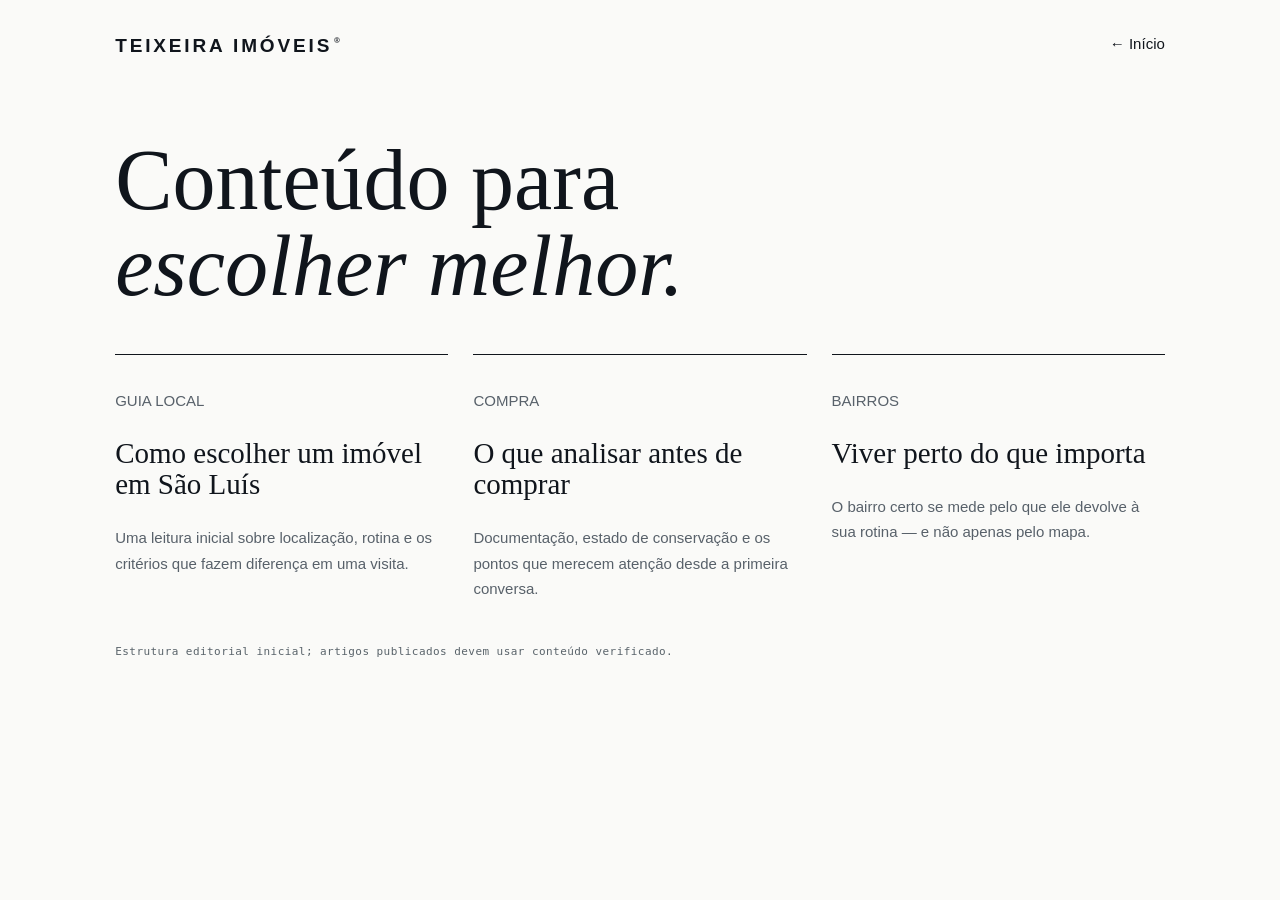
<file: blog.html>
<!doctype html><html lang="pt-BR"><head><meta charset="utf-8"><meta name="viewport" content="width=device-width,initial-scale=1"><title>Conteúdo | Teixeira Imóveis</title><link rel="stylesheet" href="styles.css"><style>.blog{padding:35px 9vw 90px}.blog nav{display:flex;justify-content:space-between}.blog h1{font:500 clamp(48px,7vw,86px)/1 var(--serif);margin:80px 0 45px}.posts{display:grid;grid-template-columns:repeat(3,1fr);gap:25px}.post{border-top:1px solid var(--ink);padding-top:18px}.post h2{font:500 29px/1.1 var(--serif)}.post p{line-height:1.7;color:#58616a}@media(max-width:700px){.blog{padding:25px 6vw 65px}.posts{grid-template-columns:1fr}}</style></head><body><main class="blog"><nav><a class="wordmark dark" href="index.html">TEIXEIRA IMÓVEIS<span>®</span></a><a href="index.html">← Início</a></nav><h1>Conteúdo para<br><em>escolher melhor.</em></h1><section class="posts"><article class="post"><p>GUIA LOCAL</p><h2>Como escolher um imóvel em São Luís</h2><p>Uma leitura inicial sobre localização, rotina e os critérios que fazem diferença em uma visita.</p></article><article class="post"><p>COMPRA</p><h2>O que analisar antes de comprar</h2><p>Documentação, estado de conservação e os pontos que merecem atenção desde a primeira conversa.</p></article><article class="post"><p>BAIRROS</p><h2>Viver perto do que importa</h2><p>O bairro certo se mede pelo que ele devolve à sua rotina — e não apenas pelo mapa.</p></article></section><p class="demo-note">Estrutura editorial inicial; artigos publicados devem usar conteúdo verificado.</p></main></body></html>
</file>
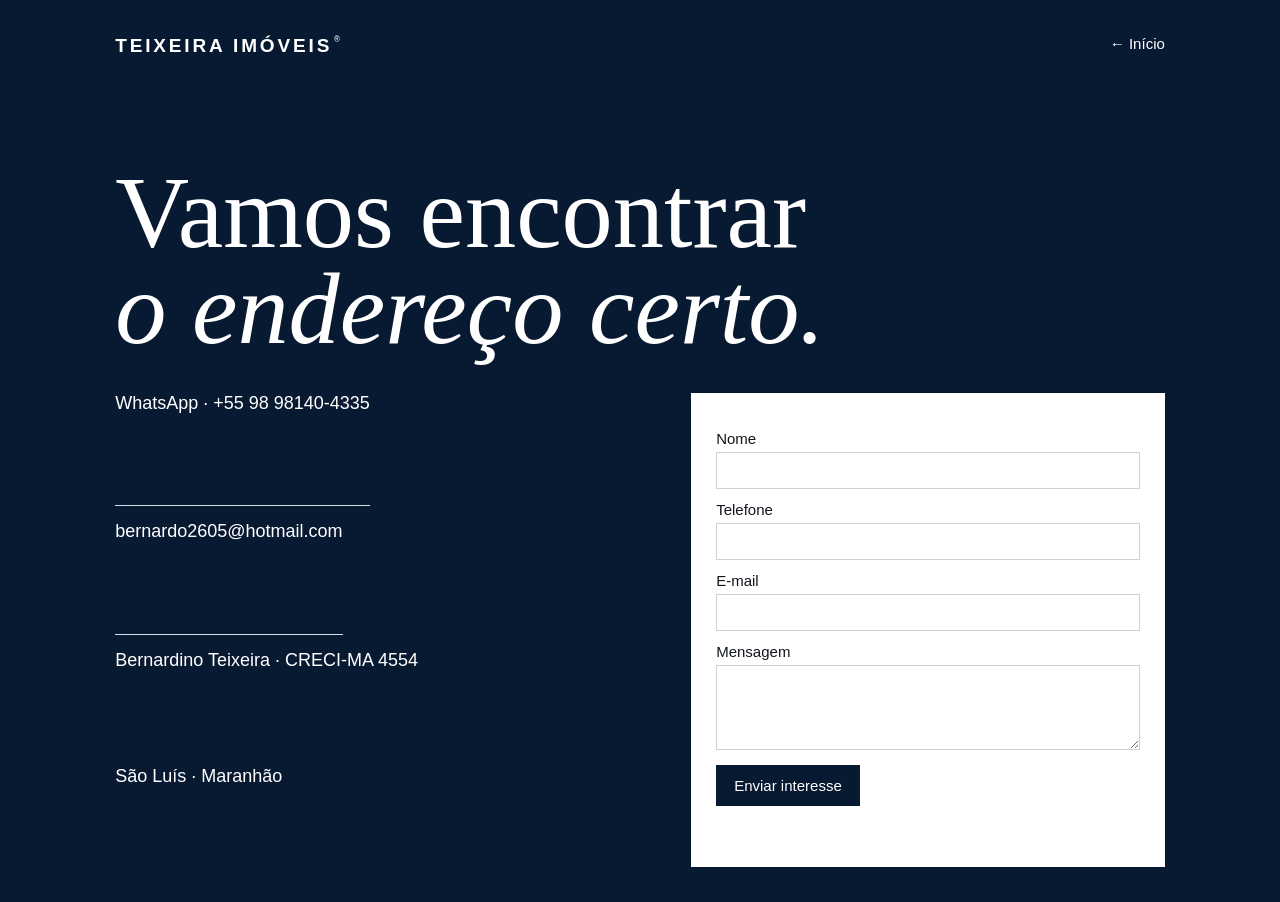
<file: contato.html>
<!doctype html><html lang="pt-BR"><head><meta charset="utf-8"><meta name="viewport" content="width=device-width,initial-scale=1"><title>Contato | Teixeira Imóveis</title><link rel="stylesheet" href="styles.css"><style>.contact-page{min-height:100vh;background:#081a31;color:#fff;padding:35px 9vw}.contact-page nav{display:flex;justify-content:space-between}.contact-page h1{font:500 clamp(52px,8vw,105px)/.94 var(--serif);margin:12vh 0 35px}.contact-layout{display:grid;grid-template-columns:1fr 1fr;gap:8vw}.contact-list{display:grid;gap:15px;font-size:18px}.contact-list a{border-bottom:1px solid #d4dee5;padding-bottom:12px;width:max-content;max-width:100%}.lead-form{background:#fff;color:#10151c;padding:25px}.lead-form label{display:block;margin:12px 0}.lead-form input,.lead-form textarea{width:100%;padding:10px;margin-top:5px;border:1px solid #ccd2d0}.lead-form textarea{min-height:85px}.lead-form button{background:#081a31;color:#fff;border:0;padding:12px 18px;cursor:pointer}.lead-form output{display:block;min-height:24px;margin-top:12px;color:#3d545c}@media(max-width:700px){.contact-page{padding:25px 6vw}.contact-page h1{margin-top:10vh}.contact-layout{grid-template-columns:1fr}}</style></head><body><main class="contact-page"><nav><a class="wordmark" href="index.html">TEIXEIRA IMÓVEIS<span>®</span></a><a href="index.html">← Início</a></nav><h1>Vamos encontrar<br><em>o endereço certo.</em></h1><div class="contact-layout"><div class="contact-list"><a href="https://wa.me/5598981404335" target="_blank" rel="noreferrer">WhatsApp · +55 98 98140-4335</a><a href="mailto:bernardo2605@hotmail.com">bernardo2605@hotmail.com</a><span>Bernardino Teixeira · CRECI-MA 4554</span><span>São Luís · Maranhão</span></div><form class="lead-form" data-lead-form><label>Nome<input name="name" required maxlength="120"></label><label>Telefone<input name="phone" required maxlength="30"></label><label>E-mail<input name="email" type="email"></label><label>Mensagem<textarea name="message" maxlength="1500"></textarea></label><input name="website" tabindex="-1" autocomplete="off" aria-hidden="true" style="display:none"><button>Enviar interesse</button><output role="status"></output></form></div></main><script src="backend.js"></script></body></html>
</file>
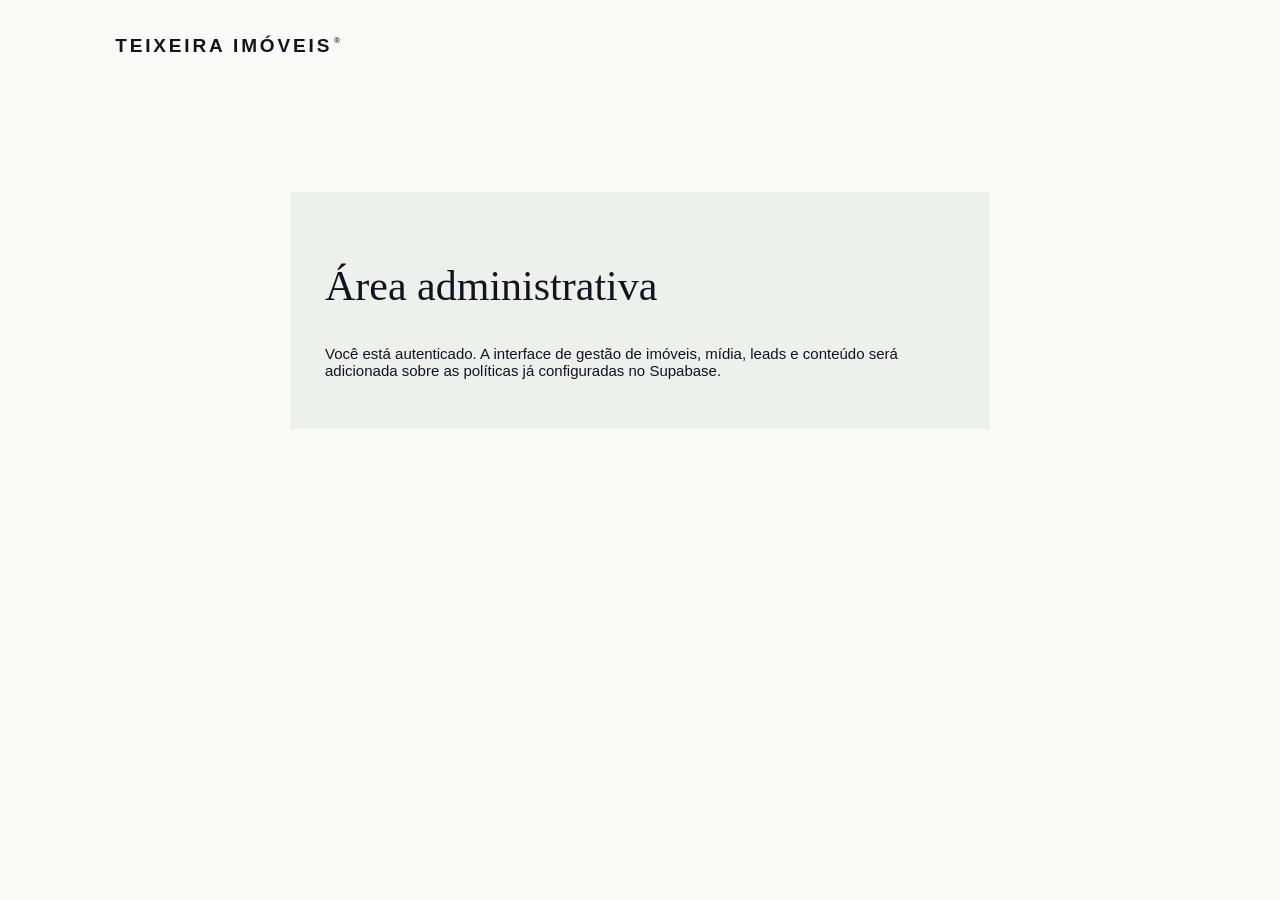
<file: painel-gestao-imobiliaria-dashboard.html>
<!doctype html><html lang="pt-BR"><head><meta charset="utf-8"><meta name="viewport" content="width=device-width,initial-scale=1"><title>Dashboard | Teixeira Imóveis</title><link rel="stylesheet" href="styles.css"><style>main{padding:35px 9vw}.notice{max-width:700px;margin:15vh auto;padding:35px;background:#edf0ed}.notice h1{font:500 42px var(--serif)}</style></head><body><main><a class="wordmark dark" href="index.html">TEIXEIRA IMÓVEIS<span>®</span></a><section class="notice"><h1>Área administrativa</h1><p>Você está autenticado. A interface de gestão de imóveis, mídia, leads e conteúdo será adicionada sobre as políticas já configuradas no Supabase.</p></section></main></body></html>
</file>
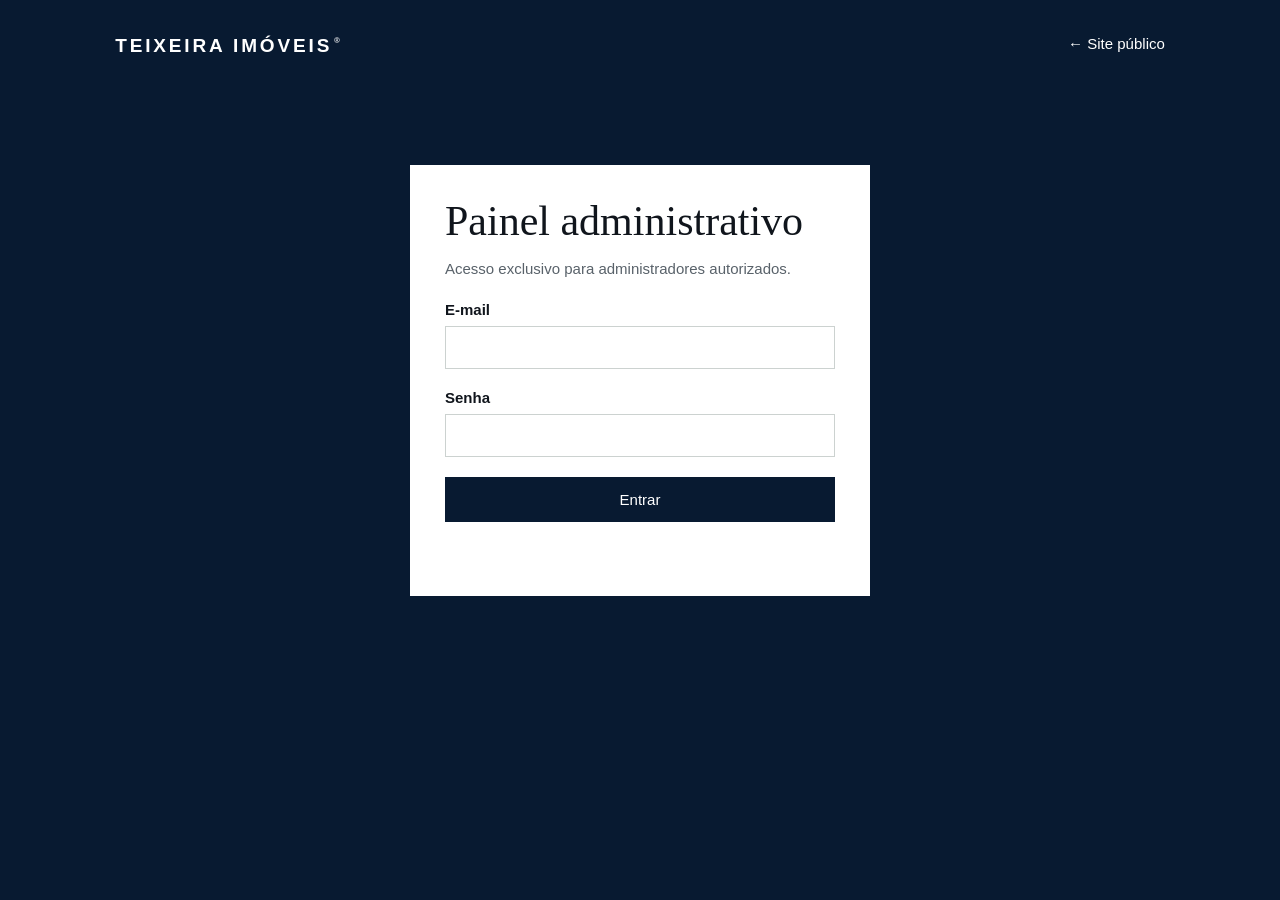
<file: painel-gestao-imobiliaria.html>
<!doctype html><html lang="pt-BR"><head><meta charset="utf-8"><meta name="viewport" content="width=device-width,initial-scale=1"><title>Painel | Teixeira Imóveis</title><link rel="stylesheet" href="styles.css"><style>main{min-height:100vh;background:#081a31;color:#fff;padding:35px 9vw}.top{display:flex;justify-content:space-between}.card{max-width:460px;margin:12vh auto;background:#fff;color:#10151c;padding:35px}.card h1{font:500 42px/1 var(--serif);margin:0 0 14px}.card p{line-height:1.6;color:#59626a}.card label{display:block;margin-top:20px;font-weight:600}.card input{width:100%;padding:13px;margin-top:8px;border:1px solid #ccd2d0}.card button{margin-top:20px;width:100%;padding:14px;border:0;background:#081a31;color:#fff;cursor:pointer}.card [role=status]{display:block;min-height:24px;margin-top:15px;color:#41555e;font-size:14px}</style></head><body><main><div class="top"><a class="wordmark" href="index.html">TEIXEIRA IMÓVEIS<span>®</span></a><a href="index.html">← Site público</a></div><section class="card"><h1>Painel administrativo</h1><p>Acesso exclusivo para administradores autorizados.</p><form id="login"><label>E-mail<input type="email" name="email" required autocomplete="email"></label><label>Senha<input type="password" name="password" required autocomplete="current-password"></label><button>Entrar</button><output role="status"></output></form></section></main><script type="module">import {createClient} from 'https://esm.sh/@supabase/supabase-js@2';const s=createClient('https://jogigyfekkahvbwmhpdh.supabase.co','sb_publishable_xZPGcSB_lzEufmWLCZ8rzg_SbytVTbJ');const f=document.querySelector('#login'),o=f.querySelector('output');f.addEventListener('submit',async e=>{e.preventDefault();o.textContent='Verificando…';const v=Object.fromEntries(new FormData(f));const {data,error}=await s.auth.signInWithPassword(v);if(error){o.textContent='Não foi possível autenticar.';return}const {data:profile,error:profileError}=await s.from('profiles').select('id').eq('id',data.user.id).maybeSingle();if(profileError||!profile){await s.auth.signOut();o.textContent='Sua conta não tem permissão administrativa.';return}location.href='painel-gestao-imobiliaria-dashboard.html'})</script></body></html>
</file>
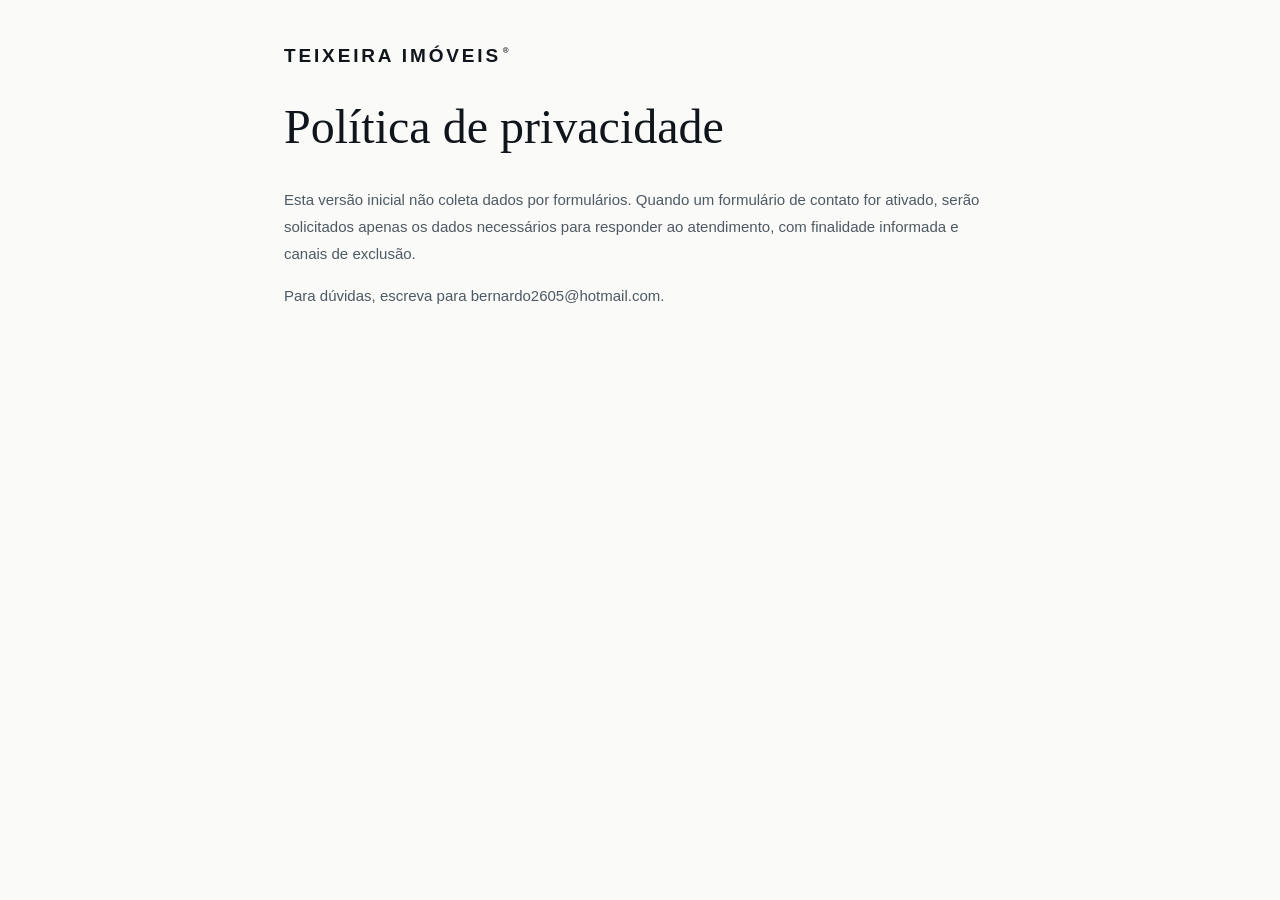
<file: politica-de-privacidade.html>
<!doctype html><html lang="pt-BR"><head><meta charset="utf-8"><meta name="viewport" content="width=device-width,initial-scale=1"><title>Privacidade | Teixeira Imóveis</title><link rel="stylesheet" href="styles.css"><style>main{max-width:760px;margin:auto;padding:45px 24px 80px}h1{font:500 48px var(--serif)}p{line-height:1.8;color:#4f5962}</style></head><body><main><a class="wordmark dark" href="index.html">TEIXEIRA IMÓVEIS<span>®</span></a><h1>Política de privacidade</h1><p>Esta versão inicial não coleta dados por formulários. Quando um formulário de contato for ativado, serão solicitados apenas os dados necessários para responder ao atendimento, com finalidade informada e canais de exclusão.</p><p>Para dúvidas, escreva para <a href="mailto:bernardo2605@hotmail.com">bernardo2605@hotmail.com</a>.</p></main></body></html>
</file>
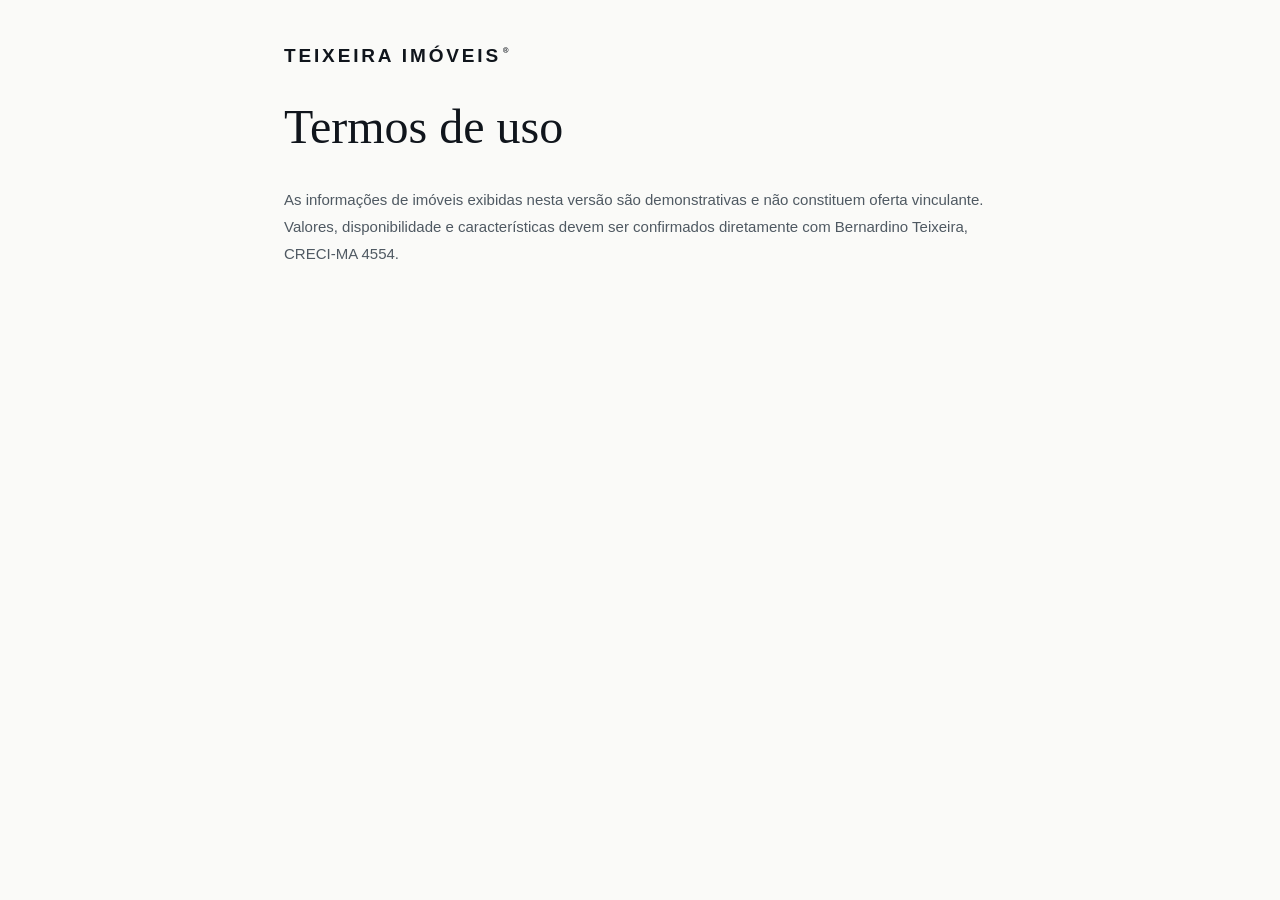
<file: termos-de-uso.html>
<!doctype html><html lang="pt-BR"><head><meta charset="utf-8"><meta name="viewport" content="width=device-width,initial-scale=1"><title>Termos de uso | Teixeira Imóveis</title><link rel="stylesheet" href="styles.css"><style>main{max-width:760px;margin:auto;padding:45px 24px 80px}h1{font:500 48px var(--serif)}p{line-height:1.8;color:#4f5962}</style></head><body><main><a class="wordmark dark" href="index.html">TEIXEIRA IMÓVEIS<span>®</span></a><h1>Termos de uso</h1><p>As informações de imóveis exibidas nesta versão são demonstrativas e não constituem oferta vinculante. Valores, disponibilidade e características devem ser confirmados diretamente com Bernardino Teixeira, CRECI-MA 4554.</p></main></body></html>
</file>
<file: styles.css>
:root{--navy:#081a31;--ink:#10151c;--mist:#f4f4f0;--line:#d9dcd8;--paper:#fafaf8;--mono:"DM Mono",monospace;--sans:"Manrope",sans-serif;--serif:"Playfair Display",serif}
*{box-sizing:border-box}
html{scroll-behavior:smooth}
body{margin:0;background:var(--paper);color:var(--ink);font-family:var(--sans);font-size:15px}
a{color:inherit;text-decoration:none}
button,select{font:inherit}
.hero{min-height:760px;height:100vh;position:relative;color:white;overflow:hidden}
.hero-video,.hero-shade{position:absolute;inset:0;width:100%;height:100%}
.hero-video{object-fit:cover}
.hero-shade{background:linear-gradient(90deg,rgba(5,16,29,.64),rgba(5,16,29,.1) 55%,rgba(5,16,29,.28)),linear-gradient(0deg,rgba(3,12,22,.55),transparent 48%)}
.topbar{position:relative;z-index:2;display:grid;grid-template-columns:1fr auto 1fr;align-items:center;padding:27px 4.5vw;border-bottom:1px solid rgba(255,255,255,.25)}
.wordmark{font-weight:700;letter-spacing:.15em;font-size:19px}
.wordmark span{font:9px var(--mono);vertical-align:top;margin-left:2px}
.topbar nav{display:flex;gap:31px;font-size:12px}
.topbar nav a{opacity:.78}
.topbar nav .is-active,.topbar nav a:hover{opacity:1}
.nav-cta{justify-self:end;font-size:12px;border-bottom:1px solid #fff;padding-bottom:6px}
.nav-cta span{margin-left:7px}
.menu-toggle{display:none}
.hero-copy{position:absolute;z-index:1;left:9vw;top:25.5vh;max-width:710px}
.location-mark,.section-label{font:11px var(--mono);letter-spacing:.09em;text-transform:uppercase}
.location-mark{margin:0 0 22px}
.hero h1{font:500 clamp(59px,7.4vw,119px)/.92 var(--serif);letter-spacing:-.055em;margin:0}
.hero h1 em,h2 em{font-weight:500}
.hero-intro{max-width:325px;line-height:1.7;margin:28px 0}
.finder{position:absolute;z-index:2;bottom:64px;left:9vw;right:9vw;display:grid;grid-template-columns:1.12fr 1fr 1fr 1fr 132px;background:#fff;color:var(--ink);min-height:101px;padding:0 8px;align-items:stretch}
.finder-label{position:absolute;top:-24px;left:0;font:11px var(--mono);letter-spacing:.09em;text-transform:uppercase;color:#fff}
.finder label{display:flex;flex-direction:column;justify-content:center;padding:0 23px;border-right:1px solid var(--line)}
.finder label span{font-size:11px;color:#4f565c;margin-bottom:7px}
.finder select{border:0;background:transparent;outline:0;color:var(--ink);font-size:12px}
.finder button{background:var(--navy);color:white;border:0;margin:8px;cursor:pointer;font-size:12px}
.finder button svg{width:17px;height:17px;fill:none;stroke:currentColor;stroke-width:1.7;stroke-linecap:round;stroke-linejoin:round}
.finder button span{font-size:20px;margin-left:12px}
.scroll-note{position:absolute;bottom:21px;left:9vw;z-index:2;font:11px var(--mono);letter-spacing:.06em}
.scroll-note span{display:inline-block;height:19px;border-left:1px solid white;vertical-align:middle;margin-right:8px}
.hero-index{position:absolute;right:4.5vw;bottom:21px;z-index:2;font:10px var(--mono)}
.hero-index i{display:inline-block;width:42px;border-top:1px solid white;vertical-align:middle;margin:0 8px}
.intro-band{padding:160px 9vw 150px;display:grid;grid-template-columns:28% 1fr;gap:30px}
.section-label{margin:3px 0;color:#46515a}
.intro-band h2,.section-head h2,.journal h2,.contact h2{font:500 clamp(35px,4.3vw,66px)/1.04 var(--serif);letter-spacing:-.045em;margin:0}
.intro-band>div>p{max-width:425px;line-height:1.8;color:#5d6369;margin:31px 0 0}
.properties{background:#ebedea;padding:115px 9vw 130px}
.section-head{display:flex;justify-content:space-between;align-items:end;margin-bottom:48px}
.section-head h2{font-size:47px;margin-top:13px}
.text-link{font-size:12px;border-bottom:1px solid var(--ink);padding-bottom:7px;white-space:nowrap}
.text-link span{margin-left:12px;font-size:17px}
.property-grid{display:grid;grid-template-columns:1.44fr 1fr 1fr;gap:22px}
.property-photo{display:block;position:relative;overflow:hidden;background:#c7ccc8;height:350px}
.property-large .property-photo{height:470px}
.property-photo img{width:100%;height:100%;object-fit:cover;transition:transform .8s cubic-bezier(.2,.7,.2,1)}
.property:hover img{transform:scale(1.045)}
.tag,.photo-count{position:absolute;top:15px;font:11px var(--mono);letter-spacing:.06em;text-transform:uppercase;padding:8px 10px;background:#fff}
.photo-count{top:auto;bottom:14px;right:14px;background:rgba(9,20,29,.75);color:#fff}
.tag-dark{background:var(--navy);color:#fff}
.property-meta{padding:18px 1px}
.property-meta p{font:11px var(--mono);letter-spacing:.06em;text-transform:uppercase;color:#46515a;margin:0 0 9px}
.property-meta h3{font:500 20px var(--serif);margin:0 0 15px}
.property-bottom{display:flex;justify-content:space-between;gap:8px;color:#4e565d;font-size:12px}
.property-bottom strong{font:600 12px var(--sans);color:var(--ink);white-space:nowrap}
.metrics{background:var(--navy);color:#fff;padding:86px 9vw 90px;display:grid;grid-template-columns:1fr 1.4fr;align-items:end;gap:60px}
.metrics>p{font:500 31px/1.2 var(--serif);max-width:350px;margin:0}
.metric-list{display:flex;justify-content:space-between;gap:30px}
.metric-list span{font-size:11px;color:#b6c1cd}
.metric-list strong{display:block;font:500 42px var(--serif);color:#fff;margin-bottom:8px}
.journal{padding:155px 9vw;display:grid;grid-template-columns:1.06fr .94fr;gap:11vw;align-items:center}
.journal-visual{position:relative}
.journal-visual img{display:block;width:100%;height:545px;object-fit:cover}
.journal-visual p{position:absolute;bottom:24px;left:25px;color:white;font:500 22px/1.18 var(--serif);margin:0}
.journal h2{margin:14px 0 30px}
.body-copy{color:#60676c;max-width:400px;line-height:1.85;margin:0 0 32px}
.testimonial{background:#e1e5e2;padding:125px 20vw;text-align:center}
.quote-mark{font:80px/.7 var(--serif);color:#899893;margin:0}
.testimonial blockquote{font:500 clamp(29px,3.4vw,50px)/1.18 var(--serif);letter-spacing:-.035em;margin:10px 0 35px}
.testimonial div{display:flex;justify-content:center;align-items:center;gap:12px;color:#657069;font:10px var(--mono);letter-spacing:.05em}
.testimonial i{width:22px;border-top:1px solid #87938f}
.contact{background:#0a182b;color:#fff;min-height:530px;padding:105px 9vw 70px;position:relative}
.contact .section-label{color:#c8d4de}
.contact h2{font-size:clamp(50px,6vw,88px);margin:13px 0 45px}
.contact-link{display:inline-block;border-bottom:1px solid #fff;padding-bottom:9px;font-size:14px}
.contact-link span{font-size:20px;margin-left:13px}
.contact-note{position:absolute;right:9vw;bottom:73px;font-size:12px;color:#c8d4de}
footer{padding:28px 4.5vw;display:flex;align-items:center;gap:35px;background:#fff;font-size:11px;color:#657079}
footer .dark{color:var(--navy)}
footer>div{margin-left:auto;display:flex;gap:20px}
.whatsapp{position:fixed;right:25px;bottom:25px;width:49px;height:49px;border-radius:50%;background:#22a660;color:#fff;z-index:4;display:grid;place-items:center;font-size:28px;box-shadow:0 8px 18px rgba(0,0,0,.2);transition:transform .2s}
.whatsapp:hover{transform:translateY(-3px)}
::selection{background:#b6c9bd;color:var(--ink)}

.topbar nav a,.nav-cta{position:relative;text-shadow:0 1px 9px rgba(0,0,0,.8)}
.nav-cta span,.text-link span,.contact-link span{display:inline-flex;vertical-align:middle;margin-left:8px}.nav-cta svg,.text-link svg,.contact-link svg{width:15px;height:15px;fill:none;stroke:currentColor;stroke-width:1.7;stroke-linecap:round;stroke-linejoin:round}.menu-toggle svg{width:24px;height:24px;fill:none;stroke:currentColor;stroke-width:1.7;stroke-linecap:round}.menu-toggle{padding:4px}.demo-note{font:11px var(--mono);letter-spacing:.04em;color:#59636a;margin:28px 0 0}.metrics small{grid-column:2;color:#b6c1cd;font:11px var(--mono);letter-spacing:.04em}.testimonial .demo-note{margin:24px 0 0;color:#596a63}.whatsapp svg{width:25px;height:25px;fill:none;stroke:currentColor;stroke-width:1.7;stroke-linecap:round;stroke-linejoin:round}
@media(max-width:820px){.hero{min-height:780px}
.topbar{grid-template-columns:1fr auto;padding:22px 6vw}
.topbar nav,.nav-cta{display:none}
.menu-toggle{display:block;justify-self:end;background:transparent;border:0;color:#fff;font-size:21px}
.hero-copy{left:6vw;right:6vw;top:21vh}
.hero h1{font-size:clamp(56px,16vw,85px)}
.hero-intro{font-size:13px}
.finder{left:6vw;right:6vw;bottom:72px;grid-template-columns:1fr 1fr;min-height:190px;padding:8px}
.finder label{padding:0 12px}
.finder label:nth-of-type(2){border-right:0}
.finder label:nth-of-type(3){border-top:1px solid var(--line)}
.finder button{grid-column:2;grid-row:2}
.scroll-note{left:6vw}
.hero-index{right:6vw}
.intro-band{padding:90px 6vw;display:block}
.intro-band .section-label{margin-bottom:34px}
.intro-band h2{font-size:38px}
.properties{padding:76px 6vw}
.section-head{display:block;margin-bottom:35px}
.section-head h2{font-size:38px;margin-bottom:25px}
.property-grid{grid-template-columns:1fr;gap:20px}
.property-photo,.property-large .property-photo{height:350px}
.metrics{padding:67px 6vw;display:block}
.metrics>p{font-size:28px;margin-bottom:48px}
.metric-list{display:grid;grid-template-columns:1fr 1fr;gap:28px}
.metric-list strong{font-size:36px}
.journal{padding:90px 6vw;display:flex;flex-direction:column;gap:50px;align-items:stretch}
.journal-visual img{height:430px}
.journal h2{font-size:42px}
.testimonial{padding:85px 7vw}
.testimonial blockquote{font-size:32px}
.contact{padding:83px 6vw 125px;min-height:475px}
.contact-note{left:6vw;bottom:44px;right:auto}
footer{padding:25px 6vw;display:grid;grid-template-columns:1fr auto;gap:17px}
footer p{grid-column:1/-1;order:3;margin:0}
footer>div{margin:0;gap:13px}
.whatsapp{right:18px;bottom:18px}
.metrics small{display:block;margin-top:24px}.topbar nav a{padding:11px 0;text-shadow:none}.nav-cta span,.text-link span,.contact-link span{margin-left:6px}
}

@media(max-width:430px){.finder{grid-template-columns:1fr;bottom:64px;height:275px}
.finder label{border-right:0;border-bottom:1px solid var(--line);padding:0 14px}
.finder label:nth-of-type(3){border-top:0}
.finder label:nth-of-type(3){display:none}
.finder button{grid-column:1;grid-row:auto}
.scroll-note{display:none}
.hero-copy{top:18vh}
.hero h1{font-size:57px}
.metric-list{grid-template-columns:1fr}
.property-photo,.property-large .property-photo{height:295px}
}
</file>
